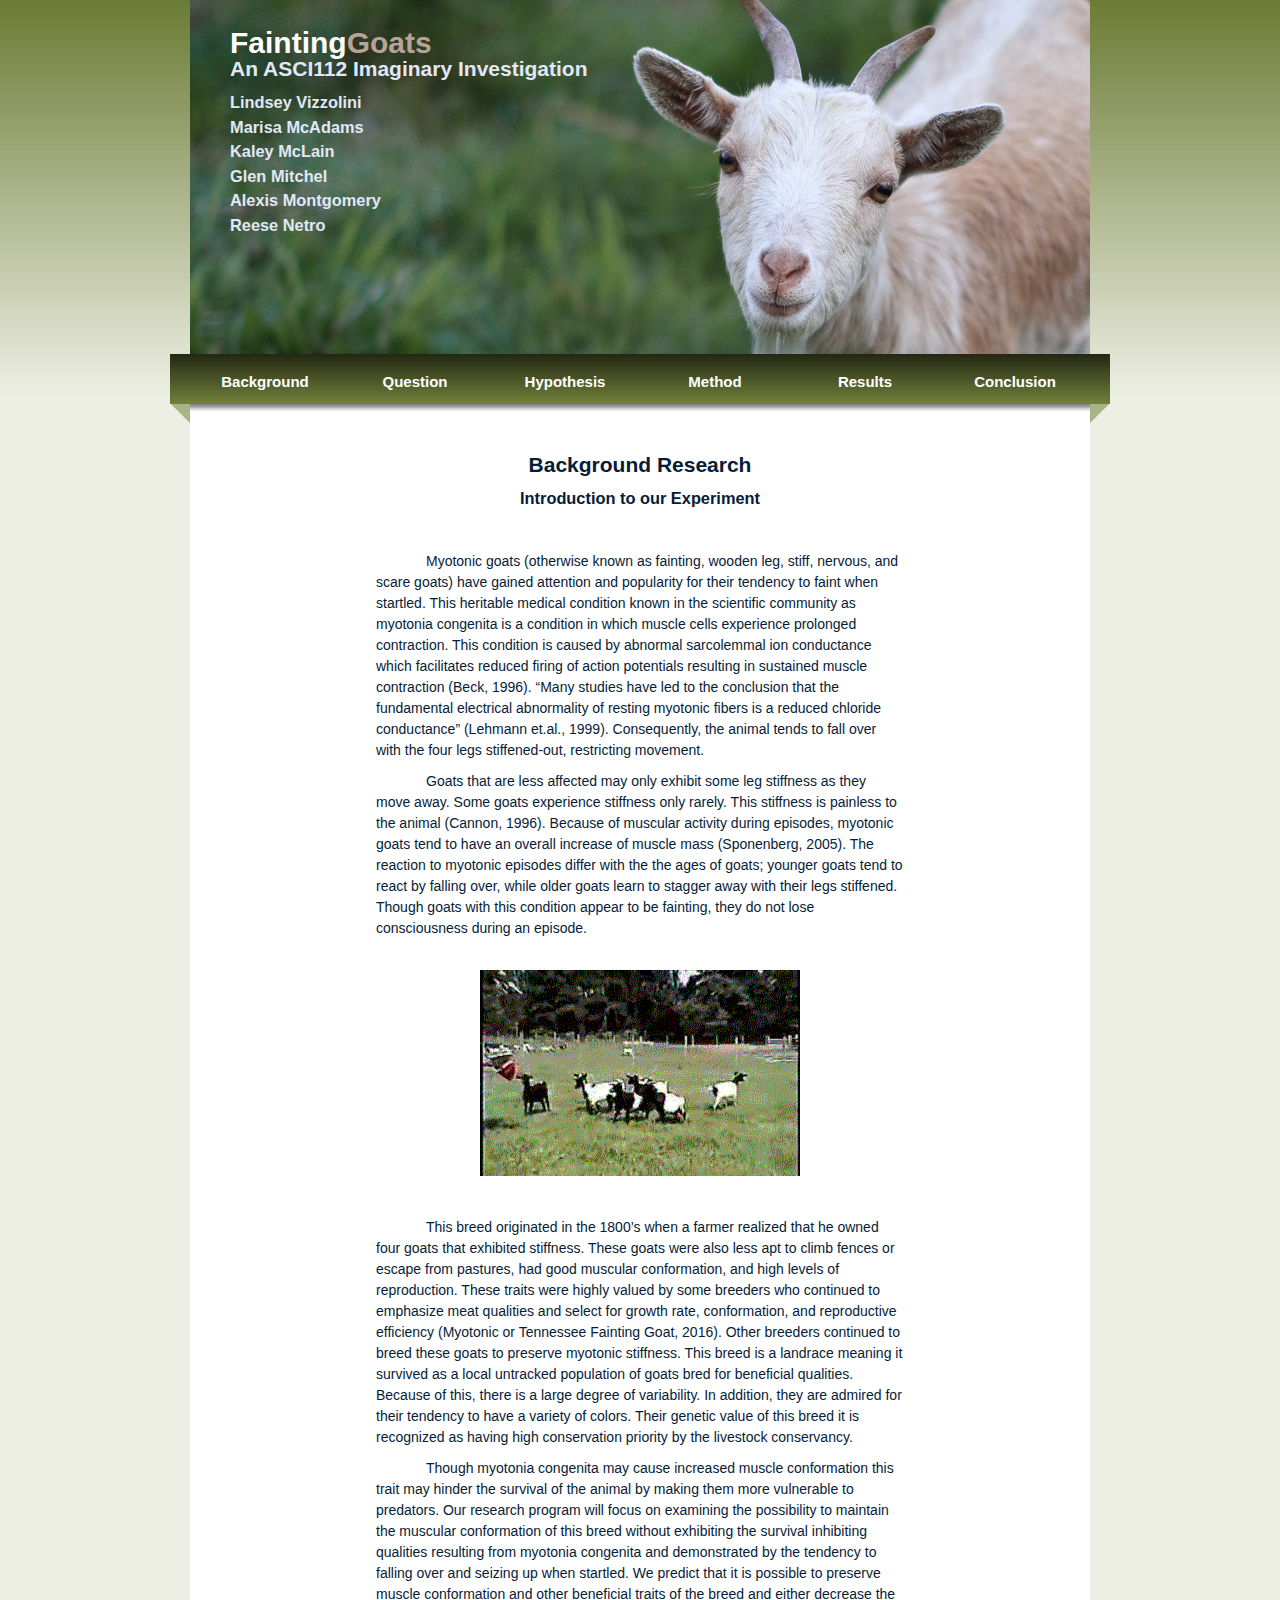
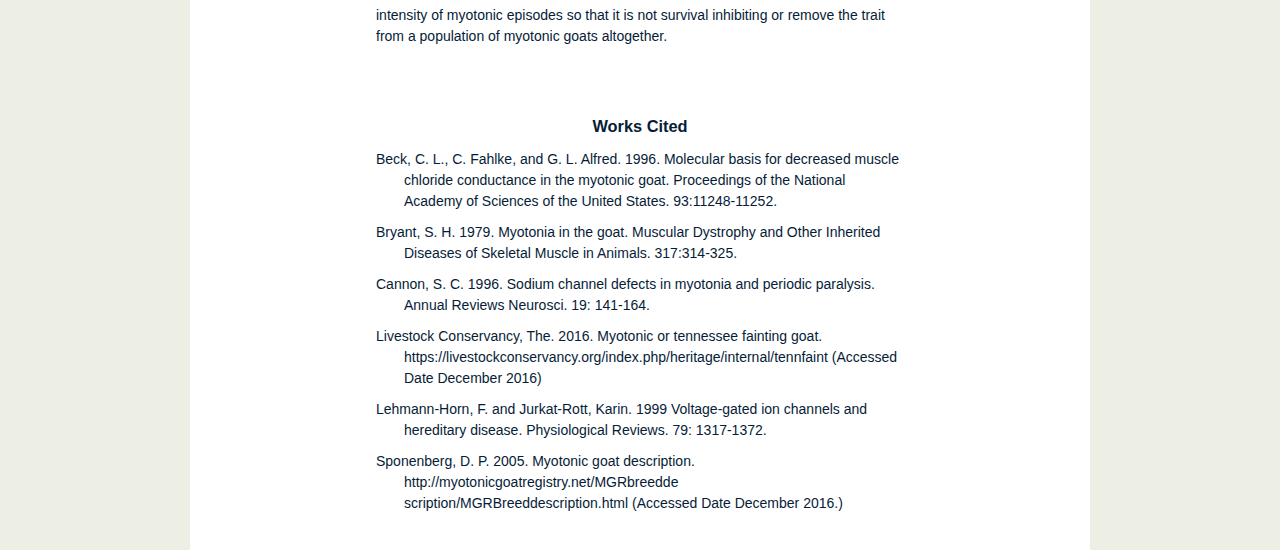
<file: index.html>
<!DOCTYPE html PUBLIC "-//W3C//DTD XHTML 1.0 Transitional//EN" "http://www.w3.org/TR/xhtml1/DTD/xhtml1-transitional.dtd">
<html xmlns="http://www.w3.org/1999/xhtml">
<head>
<meta http-equiv="Content-Type" content="text/html; charset=utf-8" />
<link rel="stylesheet" type="text/css" href="style.css" />
<link rel="shortcut icon" href="images/logo.png">
<title>Fainting Goats</title>
</head>

<body>
<div id="container">
		<div id="mainpic">
        	<h1>Fainting<span class="off">Goats</span></h1>
            <h2>An ASCI112 Imaginary Investigation</h2>
							<h3>Lindsey Vizzolini <br>Marisa McAdams <br>Kaley McLain <br>Glen Mitchel <br>Alexis Montgomery <br>Reese Netro</h3>

        </div>

        <div id="menu">
        	<ul>
						<li class="menuitem"><a href="index.html">Background</a></li>
							<li class="menuitem"><a href="question.html">Question</a></li>
							<li class="menuitem"><a href="hypothesis.html">Hypothesis</a></li>
							<li class="menuitem"><a href="method.html">Method</a></li>
							<li class="menuitem"><a href="results.html">Results</a></li>
							<li class="menuitem"><a href="conclusion.html">Conclusion</a></li>
            </ul>
        </div>

		<div id="content" id ="text">
					<p>&nbsp;</p>
        	<h2>Background Research</h2>
					<h3>Introduction to our Experiment</h3>

           	<p>&nbsp;</p>

        	<p>Myotonic goats (otherwise known as fainting, wooden leg, stiff, nervous, and scare goats) have gained attention and popularity for their tendency to faint when startled. This heritable medical condition known in the scientific community as myotonia congenita is a condition in which muscle cells experience prolonged contraction. This condition is caused by abnormal sarcolemmal ion conductance which facilitates reduced firing of action potentials resulting in sustained muscle contraction (Beck, 1996). “Many studies have led to the conclusion that the fundamental electrical abnormality of resting myotonic fibers is a reduced chloride conductance” (Lehmann et.al., 1999). Consequently, the animal tends to fall over with the four legs stiffened-out, restricting movement. </p>
					<p>Goats that are less affected may only exhibit some leg stiffness as they move away. Some goats experience stiffness only rarely. This stiffness is painless to the animal (Cannon, 1996). Because of muscular activity during episodes, myotonic goats tend to have an overall increase of muscle mass (Sponenberg, 2005). The reaction to myotonic episodes differ with the the ages of goats; younger goats tend to react by falling over, while older goats learn to stagger away with their legs stiffened. Though goats with this condition appear to be fainting, they do not lose consciousness during an episode.</p>

						<p>&nbsp;</p>
						<div id="text">
						<img src="images/faint.gif" align="middle">
						</div>
						<p>&nbsp;</p>

						<p>This breed originated in the 1800’s when a farmer realized that he owned four goats that exhibited stiffness. These goats were also less apt to climb fences or escape from pastures, had good muscular conformation, and high levels of reproduction. These traits were highly valued by some breeders who continued to emphasize meat qualities and select for growth rate, conformation, and reproductive efficiency (Myotonic or Tennessee Fainting Goat, 2016). Other breeders continued to breed these goats to preserve myotonic stiffness. This breed is a landrace meaning it survived as a local untracked population of goats bred for beneficial qualities.  Because of this, there is a large degree of variability.  In addition, they are admired for their tendency to have a variety of colors. Their genetic value of this breed it is recognized as having high conservation priority by the livestock conservancy. </p>
						<p>Though myotonia congenita may cause increased muscle conformation this trait may hinder the survival of the animal by making them more vulnerable to predators. Our research program will focus on examining the possibility to maintain the muscular conformation of this breed without exhibiting the survival inhibiting qualities resulting from myotonia congenita and demonstrated by the tendency to falling over and seizing up when startled. We predict that it is possible to preserve muscle conformation and other beneficial traits of the breed and either decrease the intensity of myotonic episodes so that it is not survival inhibiting or remove the trait from a population of myotonic goats altogether.</p>

            <p>&nbsp;</p>
        	<p>&nbsp;</p>


					<h3>Works Cited</h3>

					<p class="reference">Beck, C. L., C. Fahlke, and G. L. Alfred. 1996. Molecular basis for decreased muscle chloride conductance in the myotonic goat. Proceedings of the National Academy of Sciences of the United States. 93:11248-11252. </p>
					<p class="reference">Bryant, S. H. 1979. Myotonia in the goat. Muscular Dystrophy and Other Inherited Diseases of Skeletal Muscle in Animals. 317:314-325.</p>
					<p class="reference">Cannon, S. C. 1996. Sodium channel defects in myotonia and periodic paralysis. Annual Reviews Neurosci. 19: 141-164. </p>
					<p class="reference">Livestock Conservancy, The. 2016. Myotonic or tennessee fainting goat. https://livestockconservancy.org/index.php/heritage/internal/tennfaint (Accessed Date December 2016)</p>
					<p class="reference">Lehmann-Horn, F. and Jurkat-Rott, Karin. 1999 Voltage-gated ion channels and hereditary disease. Physiological Reviews. 79: 1317-1372. </p><p class="reference">Sponenberg, D. P. 2005. Myotonic goat description. http://myotonicgoatregistry.net/MGRbreedde
		scription/MGRBreeddescription.html (Accessed Date December 2016.)</p>



<p>&nbsp;</p>


      </div>
   </div>
</body>
</html>
</file>
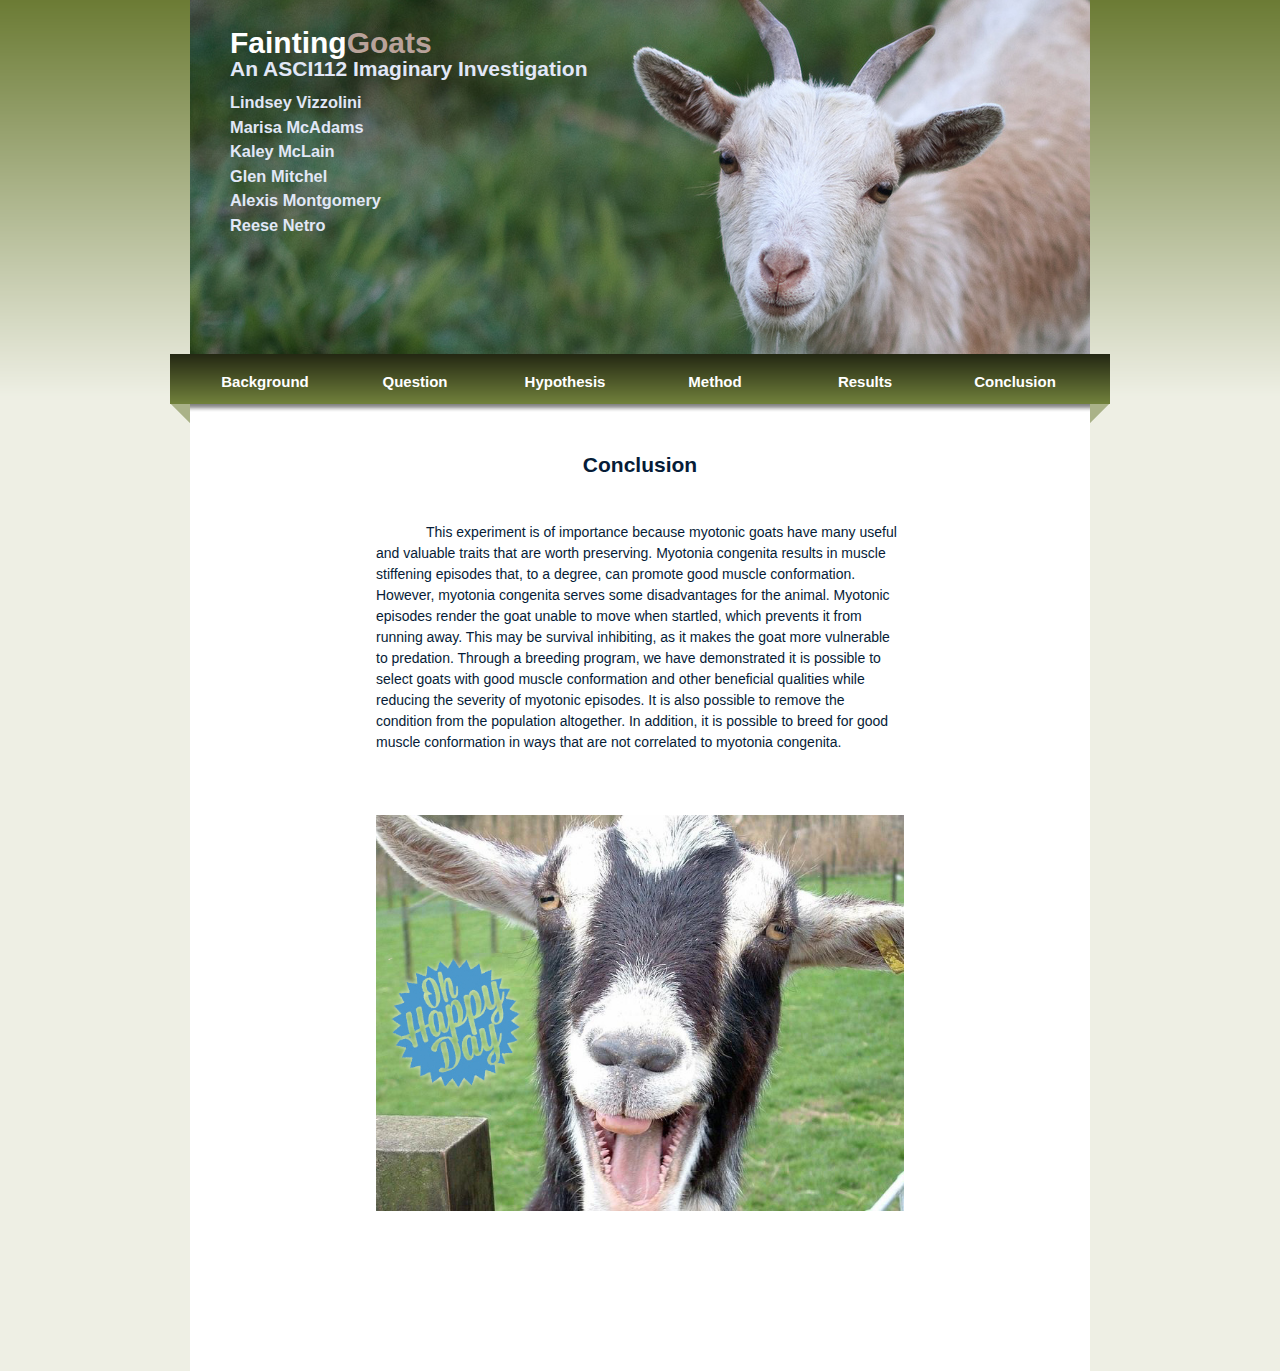
<file: conclusion.html>
<!DOCTYPE html PUBLIC "-//W3C//DTD XHTML 1.0 Transitional//EN" "http://www.w3.org/TR/xhtml1/DTD/xhtml1-transitional.dtd">
<html xmlns="http://www.w3.org/1999/xhtml">
<head>
<meta http-equiv="Content-Type" content="text/html; charset=utf-8" />
<link rel="stylesheet" type="text/css" href="style.css" />
<link rel="shortcut icon" href="images/logo.png">
<title>Fainting Goats</title>
</head>

<body>
<div id="container">
		<div id="mainpic">
        	<h1>Fainting<span class="off">Goats</span></h1>
            <h2>An ASCI112 Imaginary Investigation</h2>
              <h3>Lindsey Vizzolini <br>Marisa McAdams <br>Kaley McLain <br>Glen Mitchel <br>Alexis Montgomery <br>Reese Netro</h3>


        </div>

        <div id="menu">
        	<ul>
            	<li class="menuitem"><a href="index.html">Background</a></li>
                <li class="menuitem"><a href="question.html">Question</a></li>
                <li class="menuitem"><a href="hypothesis.html">Hypothesis</a></li>
                <li class="menuitem"><a href="method.html">Method</a></li>
                <li class="menuitem"><a href="results.html">Results</a></li>
                <li class="menuitem"><a href="conclusion.html">Conclusion</a></li>

            </ul>
        </div>

		<div id="content">
					<p>&nbsp;</p>
        	<h2>Conclusion</h2>
        	<p>&nbsp;</p>

        	<p>This experiment is of importance because myotonic goats have many useful and valuable traits that are worth preserving. Myotonia congenita results in muscle stiffening episodes that, to a degree, can promote good muscle conformation. However, myotonia congenita serves some disadvantages for the animal. Myotonic episodes render the goat unable to move when startled, which prevents it from running away. This may be survival inhibiting, as it makes the goat more vulnerable to predation. Through a breeding program, we have demonstrated it is possible to select goats with good muscle conformation and other beneficial qualities while reducing the severity of myotonic episodes. It is also possible to remove the condition from the population altogether.  In addition, it is possible to breed for good muscle conformation in ways that are not correlated to myotonia congenita. </p>
        	<p>&nbsp;</p>
					<p>&nbsp;</p>
					<div id="text">
					<img class="resize" src="images/funny.jpg" align="middle">
					</div>
        	<p>&nbsp;</p>
        	<p>&nbsp;</p>
					<p>&nbsp;</p>
					<p>&nbsp;</p>
					<p>&nbsp;</p>


      </div>
   </div>
</body>
</html>
</file>
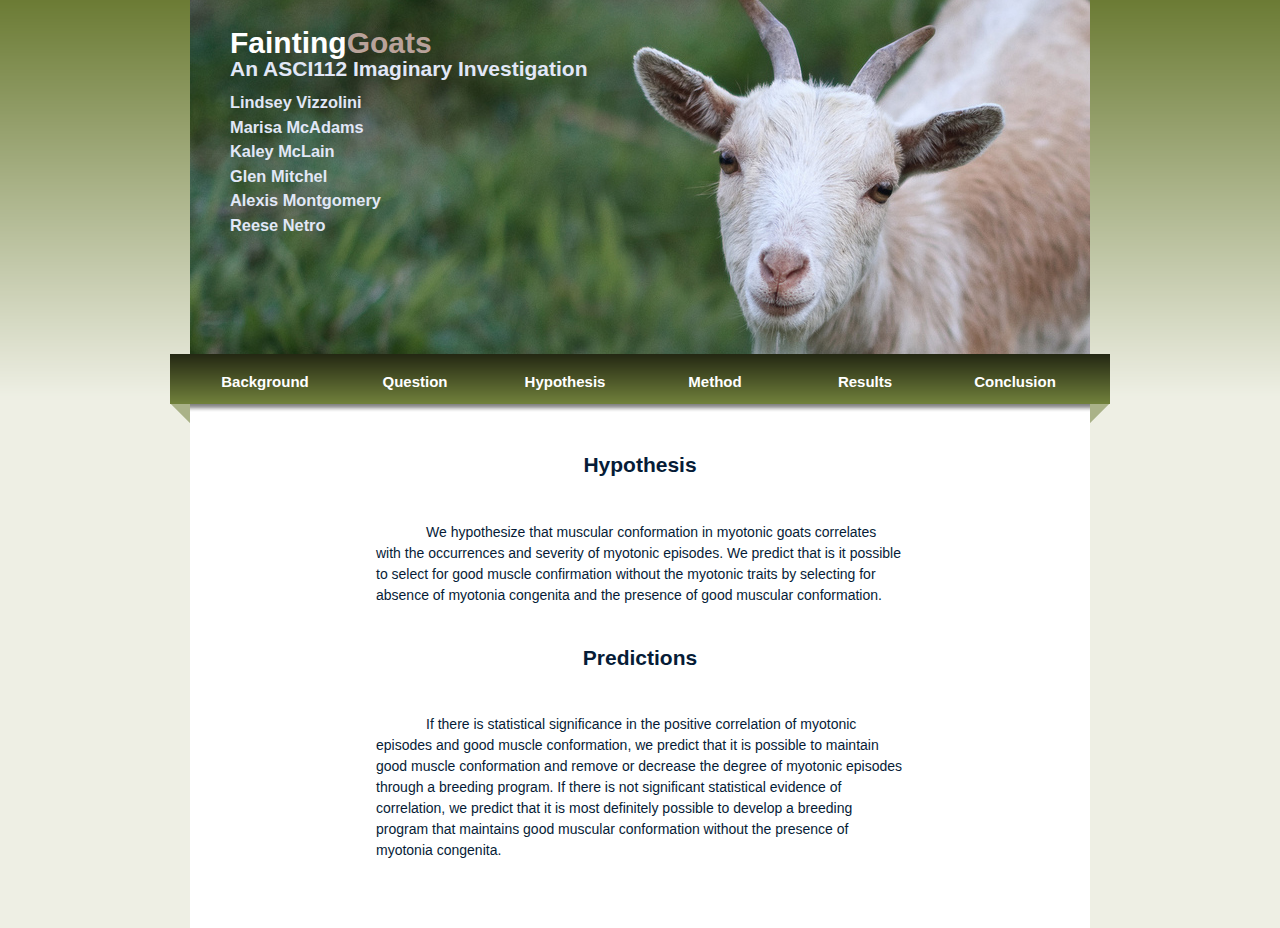
<file: hypothesis.html>
<!DOCTYPE html PUBLIC "-//W3C//DTD XHTML 1.0 Transitional//EN" "http://www.w3.org/TR/xhtml1/DTD/xhtml1-transitional.dtd">
<html xmlns="http://www.w3.org/1999/xhtml">
<head>
<meta http-equiv="Content-Type" content="text/html; charset=utf-8" />
<link rel="stylesheet" type="text/css" href="style.css" />
<link rel="shortcut icon" href="images/logo.png">
<title>Fainting Goats</title>
</head>

<body>
<div id="container">
		<div id="mainpic">
        	<h1>Fainting<span class="off">Goats</span></h1>
            <h2>An ASCI112 Imaginary Investigation</h2>
							<h3>Lindsey Vizzolini <br>Marisa McAdams <br>Kaley McLain <br>Glen Mitchel <br>Alexis Montgomery <br>Reese Netro</h3>

        </div>

        <div id="menu">
        	<ul>
						<li class="menuitem"><a href="index.html">Background</a></li>
							<li class="menuitem"><a href="question.html">Question</a></li>
							<li class="menuitem"><a href="hypothesis.html">Hypothesis</a></li>
							<li class="menuitem"><a href="method.html">Method</a></li>
							<li class="menuitem"><a href="results.html">Results</a></li>
							<li class="menuitem"><a href="conclusion.html">Conclusion</a></li>
            </ul>
        </div>

			<div id="content">
					<p>&nbsp;</p>
        	<h2>Hypothesis</h2>
        	<p>&nbsp;</p>

        	<p>We hypothesize that muscular conformation in myotonic goats correlates with the occurrences and severity of myotonic episodes. We predict that is it possible to select  for good muscle confirmation without the myotonic traits by selecting for absence of  myotonia congenita and the presence of good muscular conformation.</p>
        	<p>&nbsp;</p>
				<h2>Predictions</h2>
        	<p>&nbsp;</p>
				<p>If there is statistical significance in the positive correlation of myotonic episodes and good muscle conformation, we predict that it is possible to maintain good muscle conformation and remove or decrease the degree of myotonic episodes through a breeding program. If there is not significant statistical evidence of correlation, we predict that it is most definitely possible to develop a breeding program that maintains good muscular conformation without the presence of myotonia congenita.</p>
        	<p>&nbsp;</p>
					<p>&nbsp;</p>


      </div>
   </div>
</body>
</html>
</file>
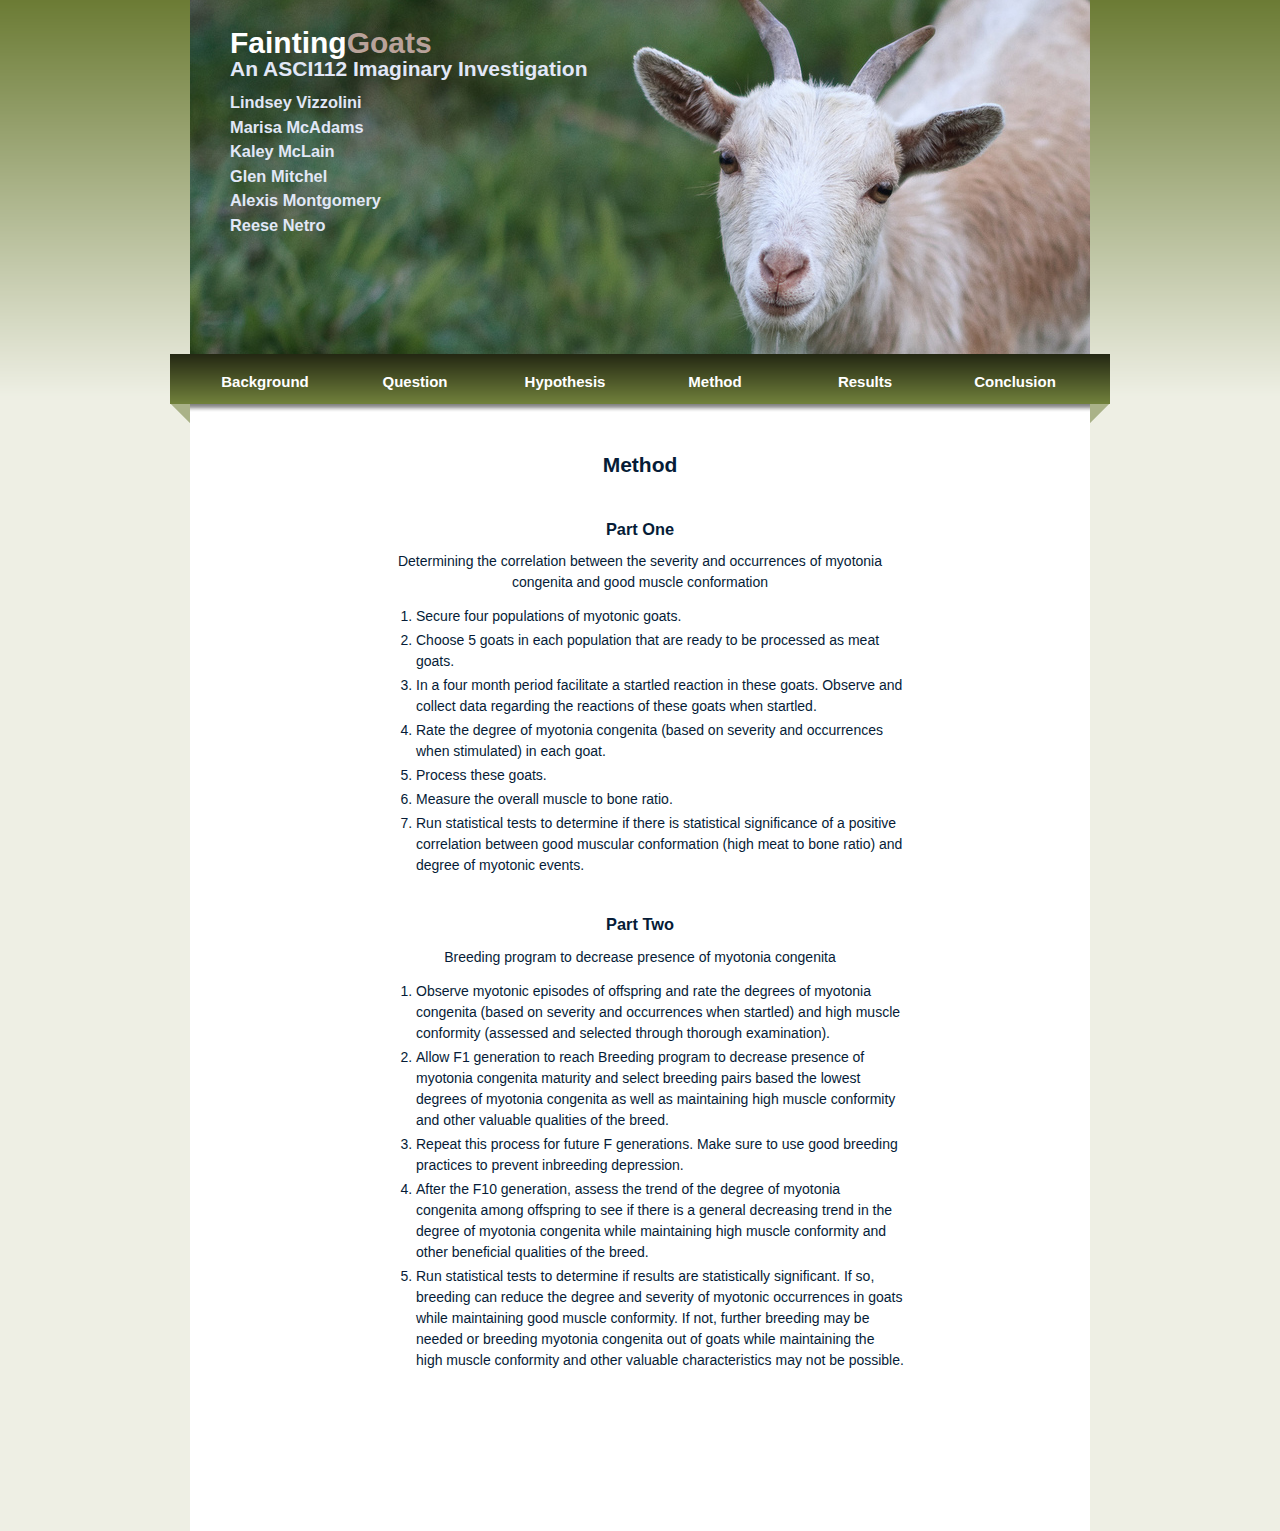
<file: method.html>
<!DOCTYPE html PUBLIC "-//W3C//DTD XHTML 1.0 Transitional//EN" "http://www.w3.org/TR/xhtml1/DTD/xhtml1-transitional.dtd">
<html xmlns="http://www.w3.org/1999/xhtml">
<head>
<meta http-equiv="Content-Type" content="text/html; charset=utf-8" />
<link rel="stylesheet" type="text/css" href="style.css" />
<link rel="shortcut icon" href="images/logo.png">
<title>Fainting Goats</title>
</head>

<body>
<div id="container">
		<div id="mainpic">
        	<h1>Fainting<span class="off">Goats</span></h1>
            <h2>An ASCI112 Imaginary Investigation</h2>
              <h3>Lindsey Vizzolini <br>Marisa McAdams <br>Kaley McLain <br>Glen Mitchel <br>Alexis Montgomery <br>Reese Netro</h3>


        </div>

        <div id="menu">
        	<ul>
            	<li class="menuitem"><a href="index.html">Background</a></li>
                <li class="menuitem"><a href="question.html">Question</a></li>
                <li class="menuitem"><a href="hypothesis.html">Hypothesis</a></li>
                <li class="menuitem"><a href="method.html">Method</a></li>
                <li class="menuitem"><a href="results.html">Results</a></li>
                <li class="menuitem"><a href="conclusion.html">Conclusion</a></li>
            </ul>
        </div>

		<div id="content">
					<p>&nbsp;</p>
        	<h2>Method</h2>
        	<p>&nbsp;</p>
       	  <h3>Part One</h3>
        	<p class="weirdo">Determining the correlation between the severity and occurrences of myotonia congenita and good muscle conformation</p>


					<ol>
						<li>Secure four populations of myotonic goats.</li>
						<li>Choose 5 goats in each population that are ready to be processed as meat goats.</li>
						<li>In a four month period facilitate a startled reaction in these goats. Observe and collect data regarding the reactions of these goats when startled.</li>
						<li>Rate the degree of myotonia congenita (based on severity and occurrences when stimulated) in each goat.</li>
						<li>Process these goats.</li>
						<li>Measure the overall muscle to bone ratio.</li>
						<li>Run statistical tests to determine if there is statistical significance of a positive correlation between good muscular conformation (high meat to bone ratio) and degree of myotonic events. </li>
					</ol>

					<p>&nbsp;</p>
					<h3>Part Two</h3>
        	<p class="weirdo">Breeding program to decrease presence of myotonia congenita</p>

          <ol>
						<li>Observe myotonic episodes of offspring and rate the degrees of myotonia congenita (based on severity and occurrences when startled) and high muscle conformity (assessed and selected through thorough examination).</li>
						<li>Allow F1 generation to reach Breeding program to decrease presence of myotonia congenita maturity and select breeding pairs based the lowest degrees of myotonia congenita as well as maintaining high muscle conformity and other valuable qualities of the breed.</li>
						<li>Repeat this process for future F generations. Make sure to use good breeding practices to prevent inbreeding depression.</li>
						<li>After the F10 generation, assess the trend of the degree of myotonia congenita among offspring to see if there is a general decreasing trend in the degree of myotonia congenita while maintaining high muscle conformity and other beneficial qualities of the breed.</li>
						<li>Run statistical tests to determine if results are statistically significant. If so, breeding can reduce the degree and severity of myotonic occurrences in goats while maintaining good muscle conformity. If not, further breeding may be needed or breeding myotonia congenita out of goats while maintaining the high muscle conformity and other valuable characteristics may not be possible.</li>

          <p>&nbsp;</p>
        	<p>&nbsp;</p>
        	<p>&nbsp;</p>
        	<p>&nbsp;</p>
					<p>&nbsp;</p>


      </div>
   </div>
</body>
</html>
</file>
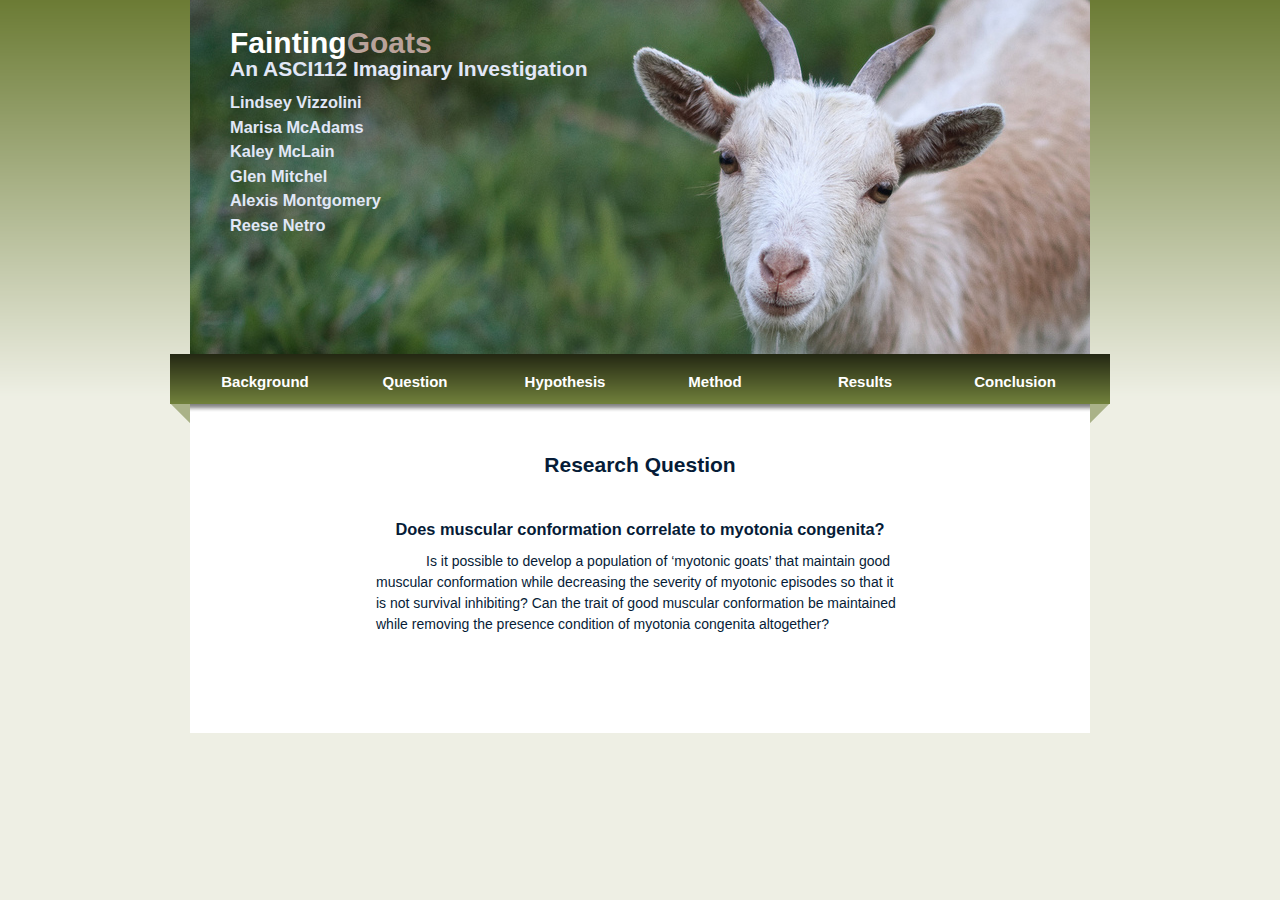
<file: question.html>
<!DOCTYPE html PUBLIC "-//W3C//DTD XHTML 1.0 Transitional//EN" "http://www.w3.org/TR/xhtml1/DTD/xhtml1-transitional.dtd">
<html xmlns="http://www.w3.org/1999/xhtml">
<head>
<meta http-equiv="Content-Type" content="text/html; charset=utf-8" />
<link rel="stylesheet" type="text/css" href="style.css" />
<link rel="shortcut icon" href="images/logo.png">
<title>Fainting Goats</title>
</head>

<body>
<div id="container">
		<div id="mainpic">
        	<h1>Fainting<span class="off">Goats</span></h1>
            <h2>An ASCI112 Imaginary Investigation</h2>
						<h3>Lindsey Vizzolini <br>Marisa McAdams <br>Kaley McLain <br>Glen Mitchel <br>Alexis Montgomery <br>Reese Netro</h3>

        </div>

        <div id="menu">
        	<ul>
						<li class="menuitem"><a href="index.html">Background</a></li>
							<li class="menuitem"><a href="question.html">Question</a></li>
							<li class="menuitem"><a href="hypothesis.html">Hypothesis</a></li>
							<li class="menuitem"><a href="method.html">Method</a></li>
							<li class="menuitem"><a href="results.html">Results</a></li>
							<li class="menuitem"><a href="conclusion.html">Conclusion</a></li>
            </ul>
        </div>

		<div id="content">
					<p>&nbsp;</p>
        	<h2>Research Question</h2>

					<p>&nbsp;</p>
					<h3>Does muscular conformation correlate to myotonia congenita? </h3>

					<p>Is it possible to develop a population of ‘myotonic goats’ that maintain good muscular conformation while decreasing the severity of myotonic episodes so that it is not survival inhibiting? Can the trait of good muscular conformation be maintained while removing the presence condition of myotonia congenita altogether?</p>
					<p>&nbsp;</p>
					<p>&nbsp;</p>
					<p>&nbsp;</p>


      </div>
   </div>
</body>
</html>
</file>
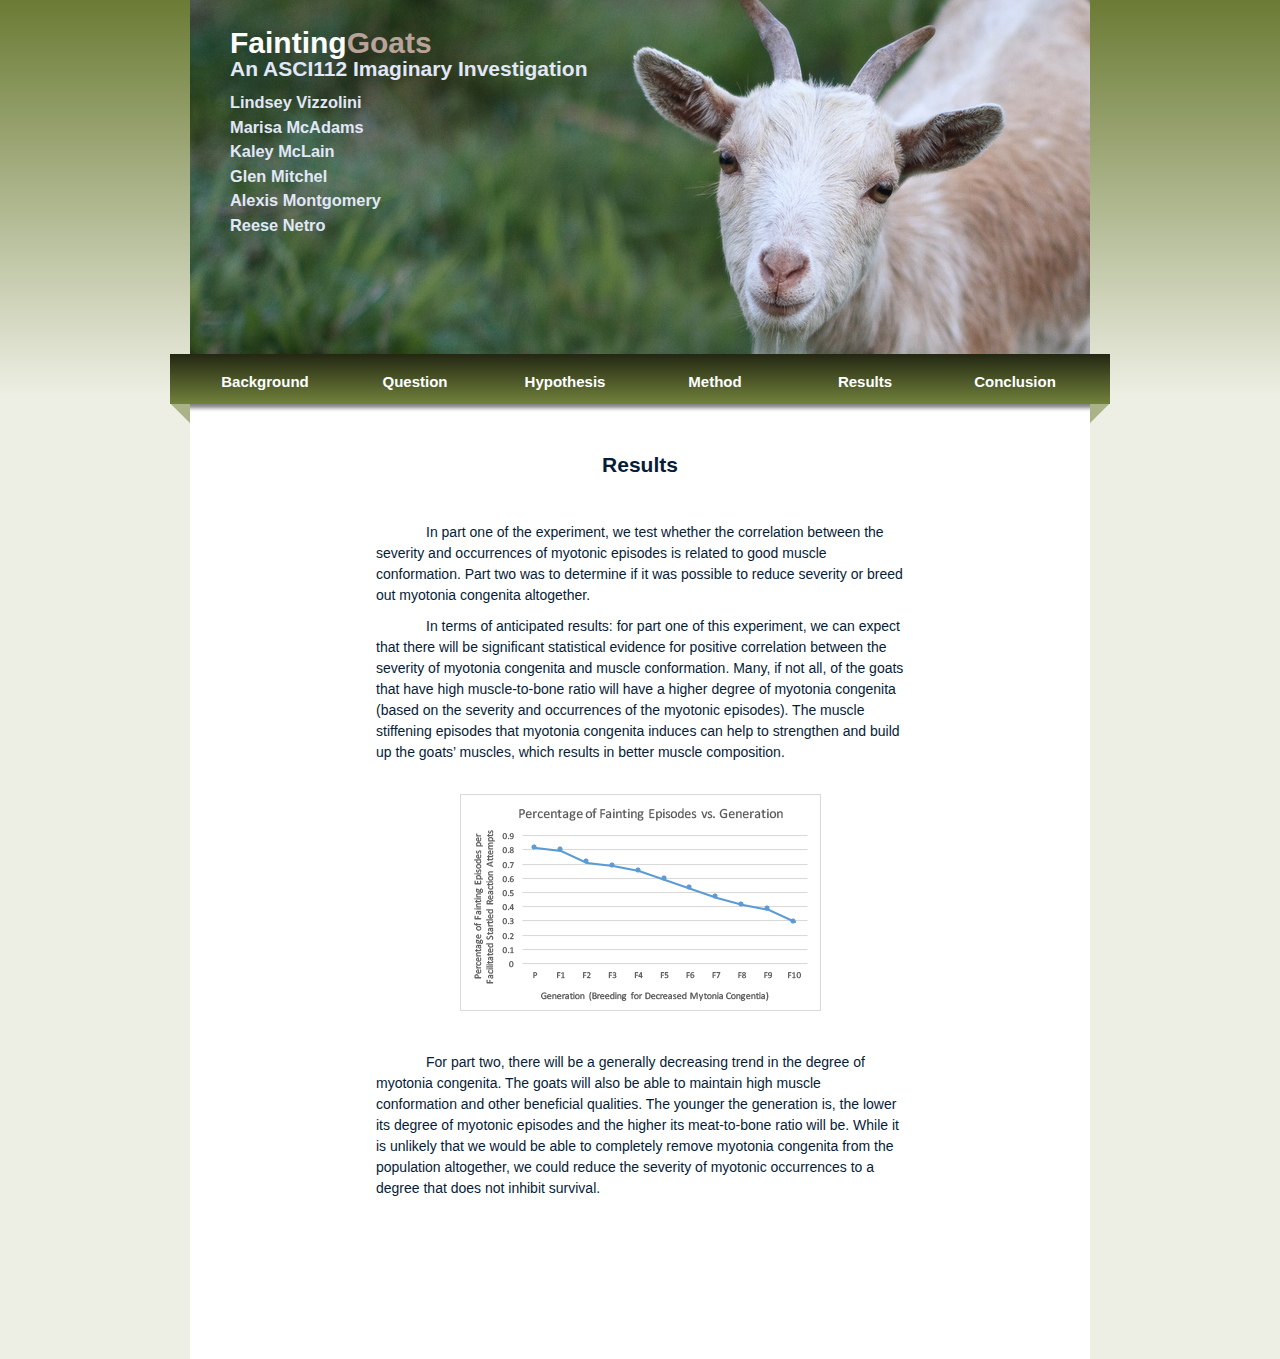
<file: results.html>
<!DOCTYPE html PUBLIC "-//W3C//DTD XHTML 1.0 Transitional//EN" "http://www.w3.org/TR/xhtml1/DTD/xhtml1-transitional.dtd">
<html xmlns="http://www.w3.org/1999/xhtml">
<head>
<meta http-equiv="Content-Type" content="text/html; charset=utf-8" />
<link rel="stylesheet" type="text/css" href="style.css" />
<link rel="shortcut icon" href="images/logo.png">
<title>Fainting Goats</title>
</head>

<body>
<div id="container">
		<div id="mainpic">
        	<h1>Fainting<span class="off">Goats</span></h1>
            <h2>An ASCI112 Imaginary Investigation</h2>
              <h3>Lindsey Vizzolini <br>Marisa McAdams <br>Kaley McLain <br>Glen Mitchel <br>Alexis Montgomery <br>Reese Netro</h3>


        </div>

        <div id="menu">
        	<ul>
            	<li class="menuitem"><a href="index.html">Background</a></li>
                <li class="menuitem"><a href="question.html">Question</a></li>
                <li class="menuitem"><a href="hypothesis.html">Hypothesis</a></li>
                <li class="menuitem"><a href="method.html">Method</a></li>
                <li class="menuitem"><a href="results.html">Results</a></li>
                <li class="menuitem"><a href="conclusion.html">Conclusion</a></li>

            </ul>
        </div>

		<div id="content">
					<p>&nbsp;</p>
        	<h2>Results</h2>
        	<p>&nbsp;</p>


        	<p>In part one of the experiment, we test whether the correlation between the severity and occurrences of myotonic episodes is related to good muscle conformation. Part two was to determine if it was possible to reduce severity or breed out myotonia congenita altogether.</p>
					<p>In terms of anticipated results: for part one of this experiment, we can expect that there will be significant statistical evidence for positive correlation between the severity of myotonia congenita and muscle conformation. Many, if not all, of the goats that have high muscle-to-bone ratio will have a higher degree of myotonia congenita (based on the severity and occurrences of the myotonic episodes). The muscle stiffening episodes that myotonia congenita induces can help to strengthen and build up the goats’ muscles, which results in better muscle composition.</p>

					<p>&nbsp;</p>
					<div id="text">
					<img src="images/graph.jpg" align="middle">
					</div>
					<p>&nbsp;</p>

					<p>For part two, there will be a generally decreasing trend in the degree of myotonia congenita. The goats will also be able to maintain high muscle conformation and other beneficial qualities. The younger the generation is, the lower its degree of myotonic episodes and the higher its meat-to-bone ratio will be. While it is unlikely that we would be able to completely remove myotonia congenita from the population altogether, we could reduce the severity of myotonic occurrences to a degree that does not inhibit survival.</p>


					<p>&nbsp;</p>
					<p>&nbsp;</p>
        	<p>&nbsp;</p>
        	<p>&nbsp;</p>
					<p>&nbsp;</p>


      </div>
   </div>
</body>
</html>
</file>
<file: style.css>
/* A Free Design by Bryant Smith (bryantsmith.com) */



body {
	margin: 0;
	padding: 0;
	text-align: left;
	font: 14px -apple-system, BlinkMacSystemFont,
    "Segoe UI", "Roboto", "Oxygen",
    "Ubuntu", "Cantarell", "Fira Sans",
    "Droid Sans", "Helvetica Neue", sans-serif;
	font-size: 14px;
	line-height: 1.5;
	color: #061C37;
	background: #EEEFE4;
	background-image:url(images/background.png);
	background-repeat:repeat-x;
}
*
{
  margin: 0 auto 0 auto;
 text-align:left;}

#container
{
  display: block;
  height:auto;
  position: relative;
  width: 940px;
}

h3 {
	padding-top: 15px;
	font: "Lucida"
}



p{
	margin: 10px 20% 0px 20%;
	text-indent: 50px;
}

ol{
	margin: 10px 20% 0px 20%;
}
li{
	padding-top: 3px;
}

p.weirdo {
	text-indent: 0px;
	text-align: center;
}

#content h2, h3, h4{
	text-align: center;
	padding-top: 5px;
}

#mainpic h1
{
	position:absolute;
text-align:right;
color:#F8FDEE;
font-size:30px;
color:#FFF;
left:60px;
top:20px;
}


#mainpic h2
{
position:absolute;
text-align:right;
color:#E1E7F7;
left:60px;
top:50px;
padding-top: 3px;
}

#mainpic h3
{
position:absolute;
text-align:left;
color:#E1E7F7;
left:60px;
top:80px;
padding-top: 10px;
}

#mainpic
{
background-image:url(images/main.jpg);
background-repeat:no-repeat;
width:900px;
height:354px;
}



.off
{
color:#b9a29a;

}




#menu
{
background-image:url(images/menu.png);
background-repeat:no-repeat;
width:940px;
height:69px;
float:left;
clear:both;
}

#content
{
width:880px;
height:auto;
background-color:#FFF;
padding-left:10px;
padding-right:10px;
padding-bottom:5px;
}

#footer
{
width:inherit;
height:auto;
}

#footer h3 a,#footer h3 a:visited
{
display:inline;
text-align:center;
font-size:12px;
text-decoration:none;
color:#7198E1;
}


#menu ul {
	list-style: none;
	padding: 0px;
	margin-left:auto;
	width:900px;
}

#menu li {
	list-style: none;
	padding: 0px;
	display: inline;

}

#menu a {
	float: left;
	width: 150px;
	height: 40px;
	display: block;
	text-align: center;
	text-decoration: none;
	color: #ffffff;
	font-weight: bold;
	padding-top: 17px;
	font-size: 15px;
}

#menu a:hover{
	color:#BEE399;
}

#content p
{

}

#text img{
	margin: auto;
	display: block;
}

#text {
	text-align: center;
}

html, body {
text-align: center;
}
p {text-align: left;}

p.reference {
padding-left: 2em;
text-indent: -2em;
}

p.numlist {
	text-indent: -2em;

}

p.center {
	text-indent: -2em;
}

img.resize {
   width:60%;
}
</file>
